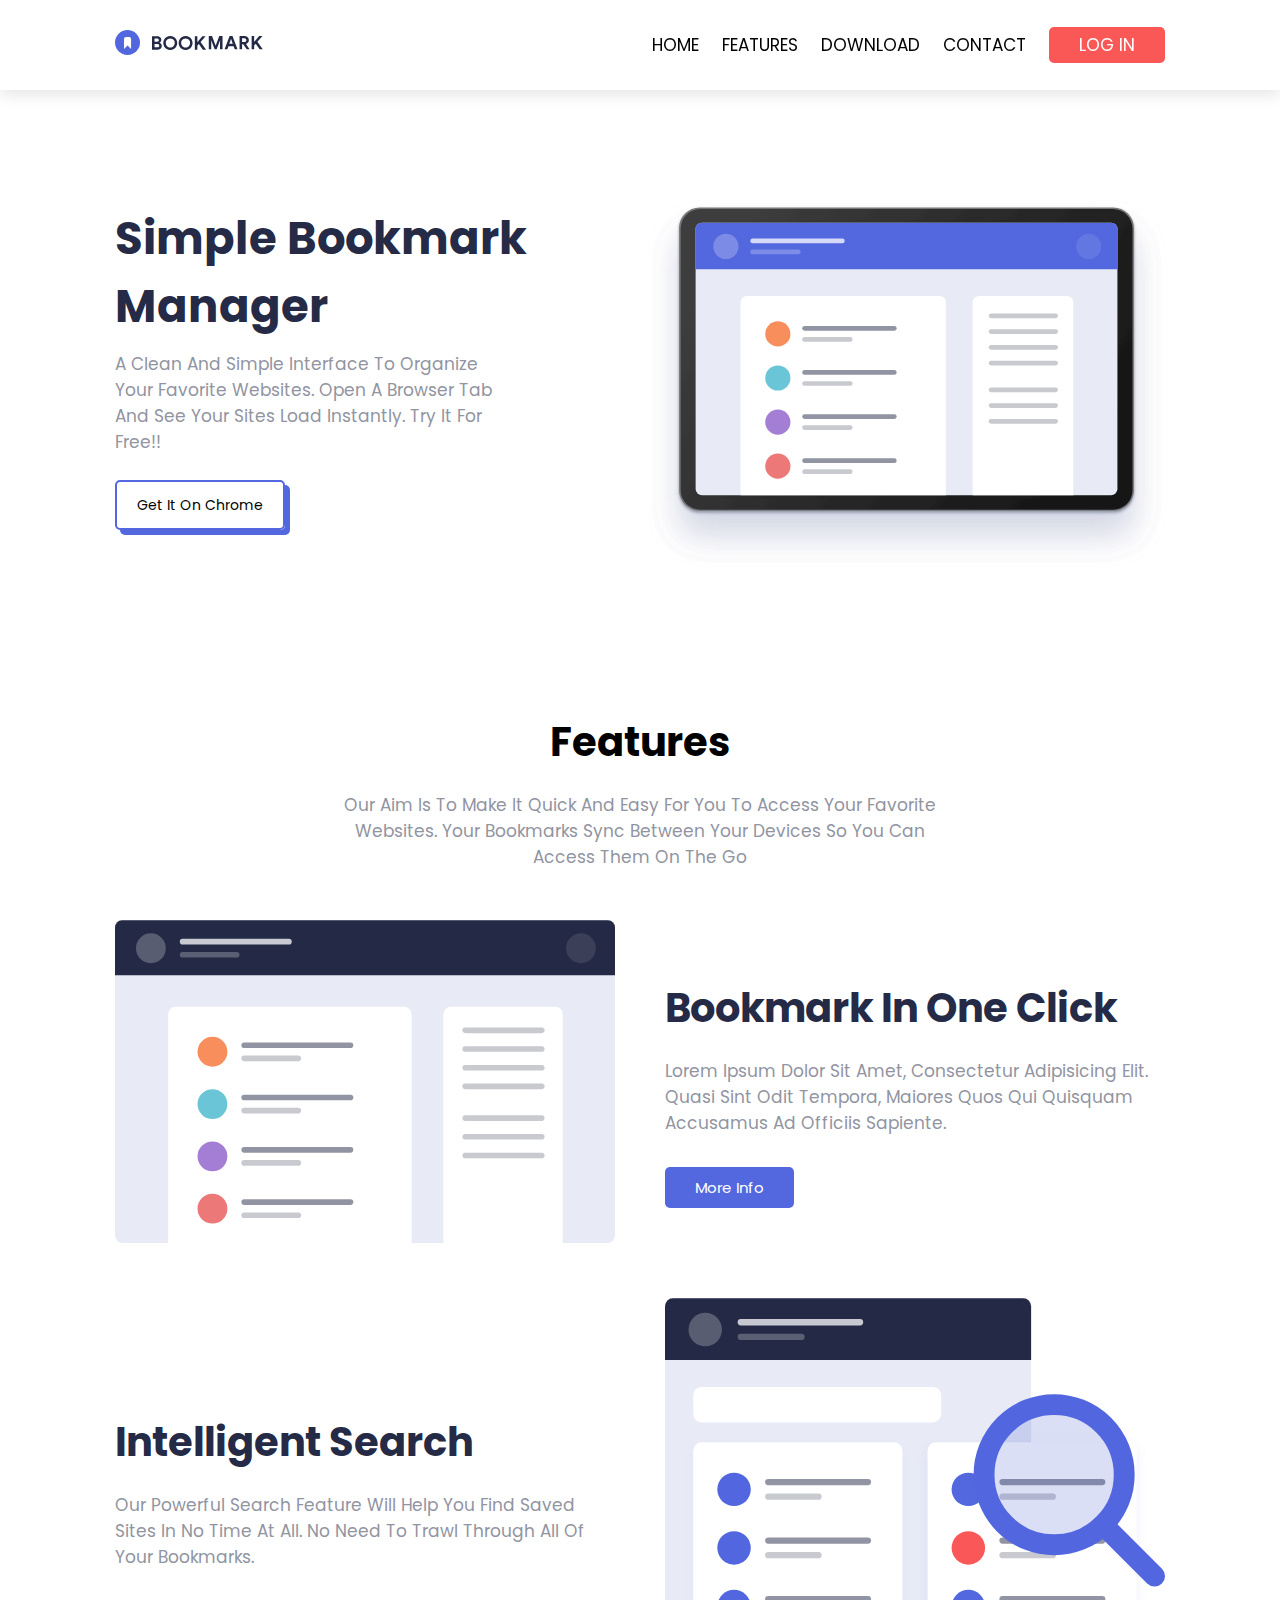
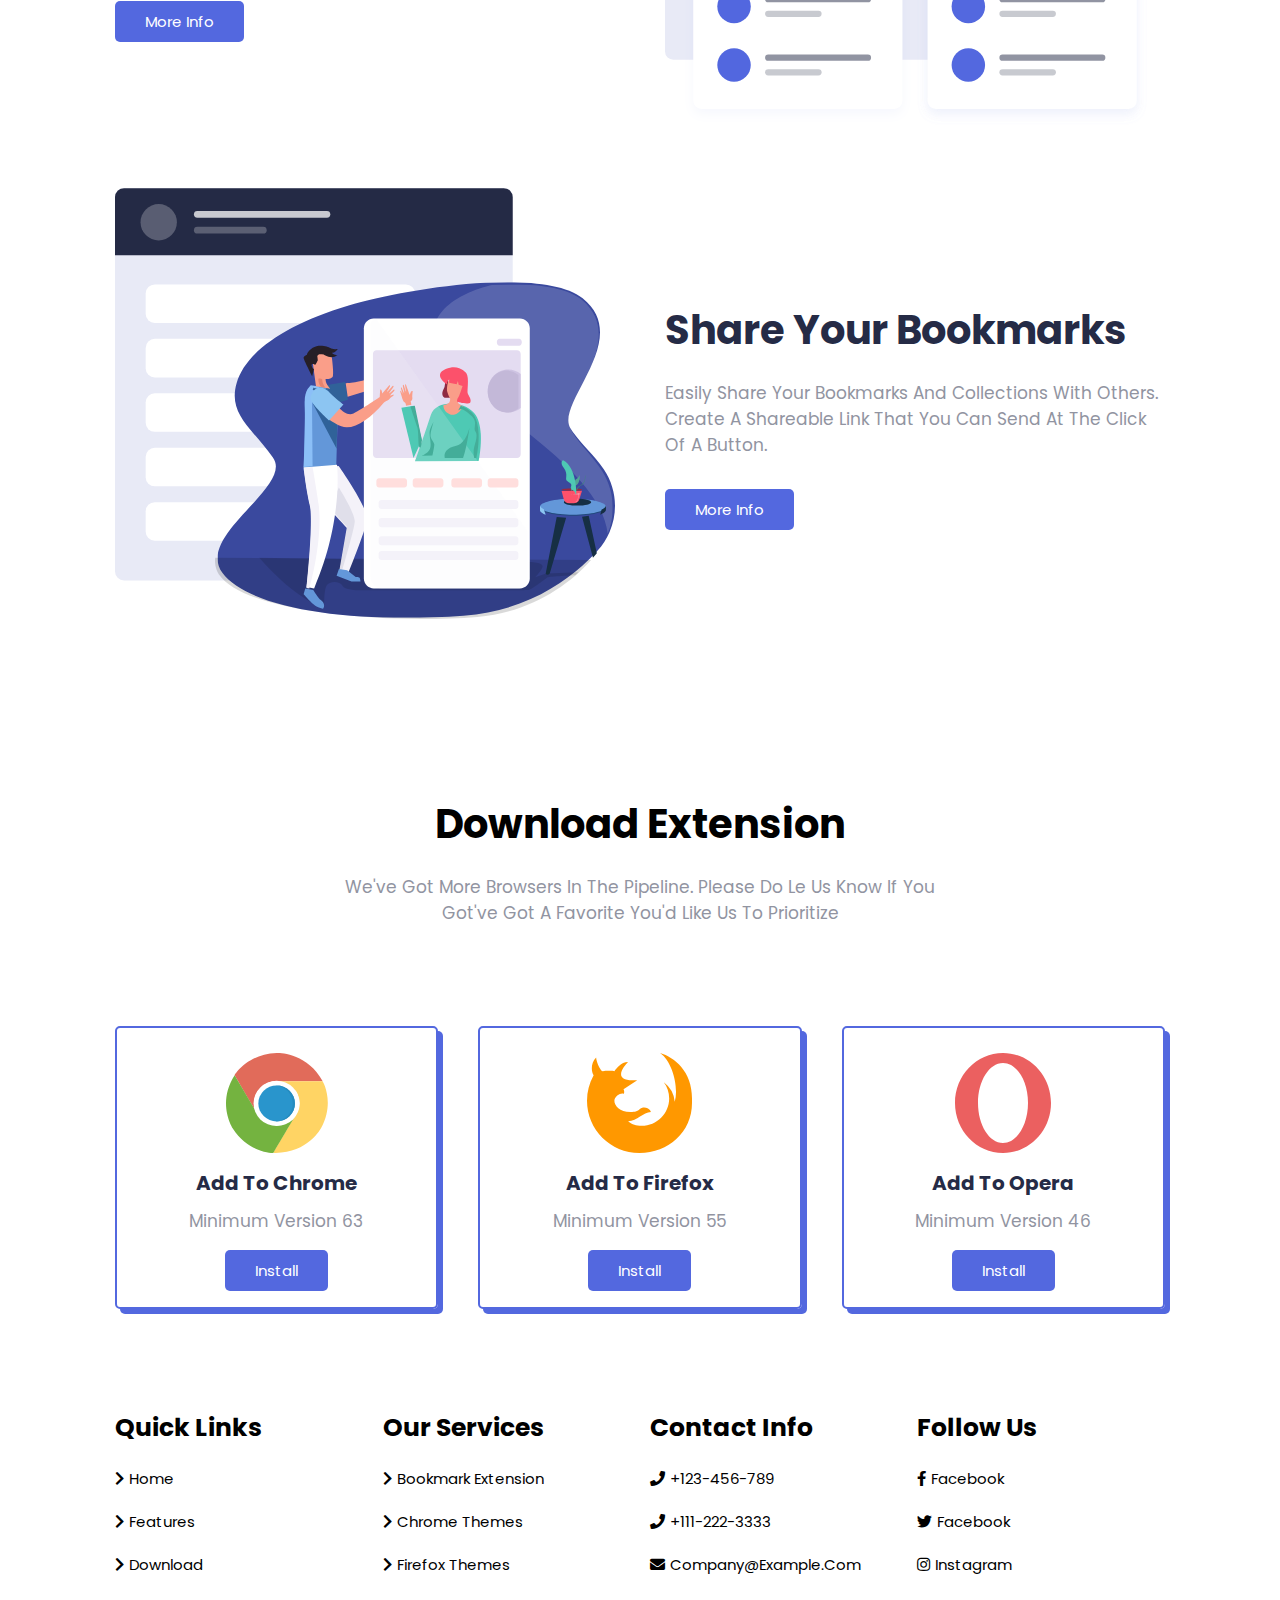
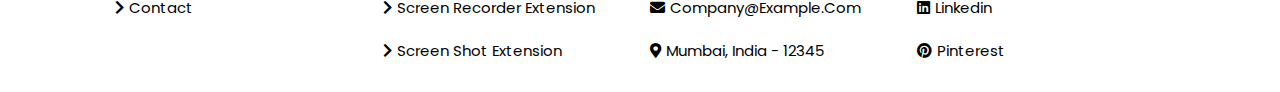
<file: Responsive-Landing-Page-Website/index.html>
<!DOCTYPE html>
<html lang="en">

<head>
    <meta charset="UTF-8">
    <meta http-equiv="X-UA-Compatible" content="IE=edge">
    <meta name="viewport" content="width=device-width, initial-scale=1.0">
    <title>Complete Responsive Landing Page Website Design</title>
    <link rel="stylesheet" href="css/style.css">

    <link rel="stylesheet" href="https://cdnjs.cloudflare.com/ajax/libs/font-awesome/5.15.4/css/all.min.css">
</head>

<body>
    <!-- navbar sections starts  -->
    <header class="header">
        <div class="logo">
            <img src="images/logo-bookmark.svg" alt="logo-bookmark">
        </div>

        <nav class="navbar">
            <a href="#home">Home</a>
            <a href="#features">Features</a>
            <a href="#download">Download</a>
            <a href="#footer">Contact</a>
            <a href="#" class="btn">Log in</a>
        </nav>


        <div class="fas fa-bars" id="menu-btn"></div>
    </header>
    <!-- navbar sections starts  -->

   
    <!-- home section stars  -->

    <section class="home" id="home">
        <div class="content">
            <h1>Simple Bookmark Manager</h1>
            <p>A clean and simple interface to organize your favorite websites. open a browser tab and see your sites load instantly. try it for free!!</p>

            <a href="#" class="home-btn">get it on chrome</a>
        </div>


        <div class="image">
            <img src="images/illustration-hero.svg" alt="illustration-hero">
        </div>
    </section>

    <!-- home section ends -->

    <!-- features sectin starts  -->

    <section class="features" id="features">
        <div class="heading">
            <h1>Features</h1>
            <p>Our aim is to make it quick and easy for you to access your favorite websites. your bookmarks sync between your devices so you can access them on the go</p>
        </div>


        <div class="row">
            <!-- 1 Tab  -->
            <div class="image">
                <img src="images/illustration-features-tab-1.svg" alt="illustration-features-tab-1">
            </div>


            <div class="content">
                <h1>Bookmark in one click</h1>
                <p>Lorem ipsum dolor sit amet, consectetur adipisicing elit. Quasi sint odit tempora, maiores quos qui quisquam accusamus ad officiis sapiente.</p>
                <a href="#" class="all-btn">more info</a>
            </div>

            <!-- 1 Tab  -->

            <!-- 2 Tab  -->
            <div class="content">
                <h1>Intelligent search</h1>
                <p>Our powerful search feature will help you find saved sites in no time at all. No need to trawl through all of your bookmarks.</p>
                <a href="#" class="all-btn">more info</a>
            </div>

            <div class="image">
                <img src="images/illustration-features-tab-2.svg" alt="illustration-features-tab-2">
            </div>

            <!-- 2 Tab  -->

            <div class="image">
                <img src="images/illustration-features-tab-3.svg" alt="illustration-features-tab-3">
            </div>

            <div class="content">
                <h1>Share your bookmarks</h1>
                <p>Easily share your bookmarks and collections with others. Create a shareable link that you can send at the click of a button.</p>
                <a href="#" class="all-btn">more info</a>
            </div>


            <!-- 3 Tab  -->

        </div>
    </section>


    <!-- features sectin ends -->


    <!-- downloads section starts  -->

    <section class="download" id="download">
        <div class="heading">
            <h1>Download Extension</h1>
            <p>We've got more browsers in the pipeline. Please do le us know if you got've got a favorite you'd like us to prioritize</p>
        </div>

        <div class="box-container">
            <div class="box">
                <img src="images/logo-chrome.svg" alt="logo-chrome">

                <h3>Add to Chrome</h3>
                <p>Minimum Version 63</p>
                <a href="#" class="all-btn">install</a>
            </div>

            <div class="box">
                <img src="images/logo-firefox.svg" alt="logo-firefox">

                <h3>Add to Firefox</h3>
                <p>Minimum Version 55</p>
                <a href="#" class="all-btn">install</a>
            </div>

            <div class="box">
                <img src="images/logo-opera.svg" alt="logo-opera">

                <h3>Add to Opera</h3>
                <p>Minimum Version 46</p>
                <a href="#" class="all-btn">install</a>
            </div>
        </div>
    </section>


    <!-- downloads section ends -->



    <!-- footer section starts  -->

   <section class="footer" id="footer">
       <div class="box-container">
           <div class="box">
               <h3>quick links</h3>
               <a href="#"><i class="fas fa-chevron-right"></i>home</a>
               <a href="#"><i class="fas fa-chevron-right"></i>features</a>
               <a href="#"><i class="fas fa-chevron-right"></i>download</a>
               <a href="#"><i class="fas fa-chevron-right"></i>contact</a>
            </div>
            
            
            <div class="box">
                <h3>our services</h3>
                <a href="#"><i class="fas fa-chevron-right"></i>bookmark extension</a>
                <a href="#"><i class="fas fa-chevron-right"></i>chrome themes</a>
                <a href="#"><i class="fas fa-chevron-right"></i>firefox themes</a>
                <a href="#"><i class="fas fa-chevron-right"></i>screen recorder extension</a>
                <a href="#"><i class="fas fa-chevron-right"></i>screen shot extension</a>
           </div>

           <div class="box">
               <h3>contact info</h3>
               <a href="#"><i class="fas fa-phone"></i>+123-456-789</a>
               <a href="#"><i class="fas fa-phone"></i>+111-222-3333</a>
               <a href="#"><i class="fas fa-envelope"></i>company@example.com</a>
               <a href="#"><i class="fas fa-envelope"></i>company@example.com</a>
               <a href="#"><i class="fas fa-map-marker-alt"></i>Mumbai, india - 12345</a>
           </div>

           <div class="box">
               <h3>follow us</h3>
               <a href="#"><i class="fab fa-facebook-f"></i>facebook</a>
               <a href="#"><i class="fab fa-twitter"></i>facebook</a>
               <a href="#"><i class="fab fa-instagram"></i>instagram</a>
               <a href="#"><i class="fab fa-linkedin"></i>linkedin</a>
               <a href="#"><i class="fab fa-pinterest"></i>pinterest</a>
           </div>
       </div>


      
   </section>

    <!-- footer section ends -->


    <script src="js/main.js"></script>
</body>

</html>
</file>
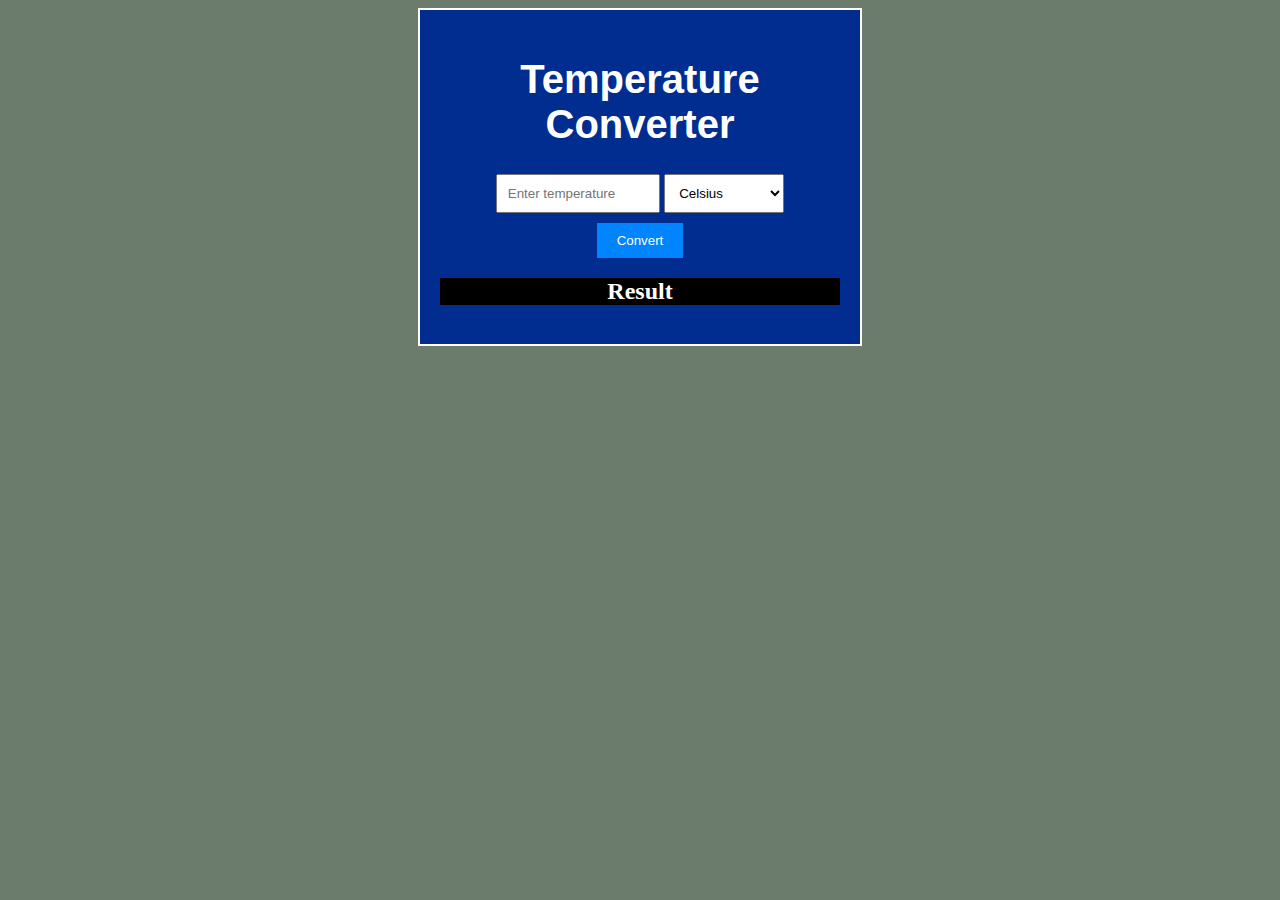
<file: temp converter/1.html>
<!DOCTYPE html>
<html>
<head>
  <title>Temperature Converter</title>
  <link rel="stylesheet" type="text/css" href="style.css">
</head>

<body>
  <div class="container">
    <h1 class="main-h">Temperature Converter</h1>
    <div class="converter">
      <input type="number" id="inputTemperature" placeholder="Enter temperature">
      <select id="inputUnit">
        <option value="celsius">Celsius</option>
        <option value="fahrenheit">Fahrenheit</option>
        <option value="kelvin">Kelvin</option>
      </select>
      <br>
      <button onclick="convertTemperature()">Convert</button>
      <h2 class="result-h">Result <br></h2>
      <div id="result"></div>
    </div>
  </div>
  
  
  
  <script src="script.js"></script>
</body>
</html>
</file>
<file: Responsive-Landing-Page-Website/css/style.css>
@import url('https://fonts.googleapis.com/css2?family=Poppins:wght@100;200;300;400;600;700&display=swap');

*{
    font-family: 'Poppins', sans-serif;
    margin: 0;
    padding: 0;
    box-sizing: border-box;
    outline: none;
    border: none;
    text-transform: capitalize;
    transition: 0.2s ease-in-out;
    color: #000;
    text-decoration: none;
}

::selection{
    background-color: var(--Soft-Red);
    color: #fff;
}


::-webkit-scrollbar{
    width: 12px;
}

::-webkit-scrollbar-thumb{
    background-color: var(--Soft-Blue);
}

section {
    padding: 2rem 9%;
}

html{
    font-size: 62.5%;
    scroll-behavior: smooth;
    overflow-x: hidden;
}

.heading{
    text-align: center;
    font-size: 2rem;
    color: var(--Very-Dark-Blue);
    margin-top: 10rem;
    margin-bottom: 5rem;
}


.heading h1{
    padding-bottom: 2rem;
}


.heading p{
    max-width: 60rem;
    margin: auto;
    color: var(--Grayish-Blue);
    font-size: 1.7rem;
}


.all-btn{
    padding: 1rem 3rem;
    font-size: 1.5rem;
    background-color: var(--Soft-Blue);
    border-radius: .5rem;
    color: #fff;
}

.all-btn:hover{
    background-color: transparent;
    color: var(--Soft-Blue);
    border: 2px solid var(--Soft-Blue);
}


:root{
    --Soft-Blue: hsl(231, 69%, 60%);
    --Soft-Red: hsl(0, 94%, 66%);
    --Grayish-Blue: hsl(229, 8%, 60%);
    --Very-Dark-Blue: hsl(229, 31%, 21%);
    --box-shadow: .5rem .5rem  0 hsl(231, 69%, 60%);
    --text-shadow: .4rem .4rem  0 rgba(0, 0, 0, .2);
    --border: .2rem  solid var(--green);
}


/* navbar sections starts */
.header{
    padding: 3rem 9%;
    display: flex;
    justify-content: space-between;
    align-items: center;
    position: fixed;
    top: 0;
    right: 0%;
    left: 0;
    z-index: 10000;
    background-color: #fff;
    box-shadow: 0rem 0.5rem 1.5rem rgba(0, 0, 0, .1);
}


.header .logo{
    cursor: pointer;
}


.header .navbar a{
    margin-left: 2rem;
    font-size: 1.7rem;
    text-transform: uppercase;
}


.header .navbar a:hover{
    color: var(--Soft-Red);
}


.header .navbar .btn{
    padding: .6rem 3rem;
    background-color: var(--Soft-Red);
    color: #fff;
    border-radius: .5rem;
}

.header .navbar .btn:hover{
    color: var(--Soft-Red);
    background-color: transparent;
    border: 2px solid var(--Soft-Red);
}

#menu-btn{
    padding: 1rem 1rem;
    background-color: #eee;
    font-size: 3rem;
    color: var(--Soft-Blue);
    border-radius: .5rem;
    cursor: pointer;
    display: none;
}



/* Media Queries */




@media (max-width: 991px){
    html{
        font-size: 55%;
    }
    .header{
        padding: 2rem;
    }
    
}

@media (max-width: 768px){
    #menu-btn{
        display: initial;
    }

    .header .navbar{
        position: absolute;
        top: 115%;
        right: 2rem;
        box-shadow: var(--box-shadow);
        width: 33rem;
        border-radius: .5rem;
        border: 2px solid var(--Soft-Blue);
        background-color: #fff;
        transform: scale(0);
        transform-origin: top right;
    }

    .header .navbar.active{
        transform: scale(1);
    }

    .header .navbar a{
        margin: 2.5rem;
        text-align: center;
        display: block;
        font-size: 2rem;
    }
}


@media (max-width: 450px){
    html{
        font-size: 50%;
    }
}
/* navbar sections ends */


/* home section starts  */

.home{
    padding-top: 15rem;
    display: flex;
    align-items: center;
    flex-wrap: wrap;
    /* main property for responsiveness */
    gap: 1.5rem;
}


.home .image{
    flex: 1 1 45rem;
}


.home .image img{
    width: 100%;
    margin-top: 5rem;
}


.home .content{
    flex: 1 1 45rem;
}


.home .content h1{
    font-size: 4.5rem;
    padding-block-end: 1rem 0;
    color: var(--Very-Dark-Blue);
}

.home .content p{
    font-size: 1.7rem;
    padding: 1rem 0;
    max-width: 40rem;
    color: var(--Grayish-Blue);
    padding-bottom: 4rem;
}

.home .content .home-btn{
    padding: 1.3rem 2rem;
    background-color: #fff;
    color: #000;
    font-size: 1.4rem;
    box-shadow: .5rem .5rem hsl(231, 69%, 60%);
    border: 2px solid var(--Soft-Blue);
    border-radius: .5rem;
}


.home .content .home-btn:hover{
    background-color: var(--Soft-Blue);
    box-shadow: none;
    color: #fff;
}




/* home section ends */



/* features section starts  */

.features .row{
    display: flex;
    align-items: center;
    flex-wrap: wrap;
    gap: 5rem;
    margin: 3rem 0;
}

.features .row .image{
    flex: 1 1 45rem;
}


.features .row .image img{
    width: 100%;
}



.features .row .content{
    flex: 1 1 45rem;
}


.features .row .content h1{
    font-size: 4rem;
    padding: 1rem 0;
    color: var(--Very-Dark-Blue);
}


.features .row .content p{
    font-size: 1.7rem;
    padding: 1rem 0;
    color: var(--Grayish-Blue);
    padding-bottom: 4rem;
}
/* features section ends */


/* downloads section starts  */

.download .box-container{
    display: grid;
    gap: 4rem;
    grid-template-columns: repeat(auto-fit, minmax(20rem, 1fr));
    padding-top: 5rem;
    padding-bottom: 5rem;
}

.download .box{
    border: 2px solid var(--Soft-Blue);
    box-shadow: var(--box-shadow);
    border-radius: .5rem;
    text-align: center;
    padding: 2.5rem;
}
.download .box:hover{
    border: 2px solid var(--Soft-Blue);
    box-shadow: none;
}


.download .box h3{
    font-size: 2rem;
    padding: 1rem 0;
    color: var(--Very-Dark-Blue);
}



.download .box p{
    font-size: 1.7rem;
    padding-bottom: 2.5rem;
    color: var(--Grayish-Blue);
}

/* downloads section ends */



/* footer section starts */
.footer .box-container{
    display: grid;
    grid-template-columns: repeat(auto-fit, minmax(22rem, 1fr));
    gap:2rem;
}

.footer .box-container .box h3{
    font-size: 2.5rem;
    color:var(--black);
    padding: 1rem 0;
}

.footer .box-container .box a{
    display: block;
    font-size: 1.5rem;
    color:var(--light-color);
    padding: 1rem 0;
}

.footer .box-container .box a i{
    padding-right: .5rem;
    color:var(--green);
}

.footer .box-container .box a:hover i{
    padding-right:1rem;
}


.footer .credit{
    padding: 1rem;
    padding-top: 2rem;
    margin-top: 2rem;
    text-align: center;
    font-size: 2rem;
    color: #000;
    border-top: .1rem solid rgba(0, 0, 0, .1);
}


.footer .credit span{
    color: var(--Soft-Red);
    cursor: pointer;
}


/* footer section ends */
</file>
<file: temp converter/style.css>
body{
    background-color: #6b7c6c;
    color: white;
    font-family:'Gill Sans', 'Gill Sans MT', Calibri, 'Trebuchet MS', sans-serif;
  }
  
  .container {
    border: 2px solid white;
    background-color: rgb(0, 45, 143);
    max-width: 400px;
    margin: 0 auto;
    padding: 20px;
    text-align: center;
  }
  
  .container .main-h{
    font-size: 40px;
  }
  
  .converter input {
    width: 35%;
    padding: 10px;
    margin-bottom: 10px;
  }
  
  .converter select {
    width: 30%;
    padding: 10px;
    margin-bottom: 10px;
  }
  
  .converter button {
    padding: 10px 20px;
    background-color: #0084ff;
    color: white;
    border: none;
    cursor: pointer;
    transition: 0.3s;
  }
  
  .converter button:hover {
    background-color: #0004fc;
    transition: 0.3s;
  }
  
  .result-h{
    text-align: center;
    font-family: 'Times New Roman', Times, serif;
    font-weight: bold;
    background-color: rgb(0, 0, 0);
  }
  
  #result {
    font-size: 35px;
    margin-top: 10px;
    background-color: #000000;
  }
</file>
